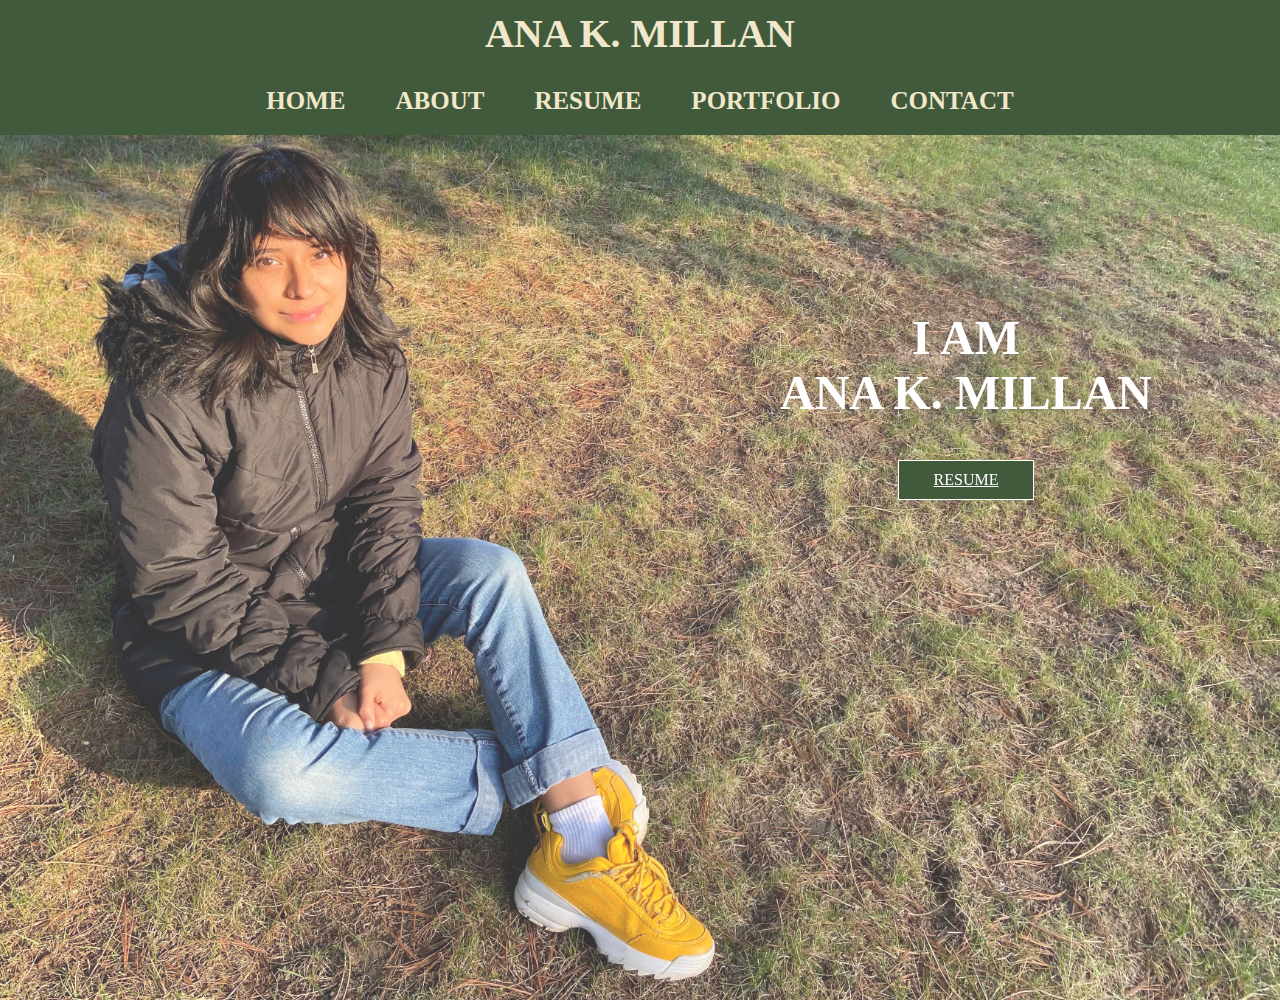
<file: index.html>
<!doctype html>
<html lang="en">
<head> 
	<meta charset="utf-8">
	<meta name="viewport" content="width=device-width, iniitial-scale=1.0">
	<link rel="stylesheet" href="stylesheet.css">
	<link rel="stylesheet" media="screen and (max-width:530px)" href="phone.css">
	<link re="stylesheet" media="screen and (max width:800px)" href="tablet.css">
	<title>Ana K. Millan Portfolio</title>
</head>
<body>
	<div class="header">
  		<h1>ANA K. MILLAN</h1>
	</div>
	<nav class="navbar">
	<ul>
		<li><a href="index.html">HOME</a></li>
		<li><a href="about.html">ABOUT</a></li>
		<li><a href="resume.html">RESUME</a></li>
		<li><a href="portfolio.html">PORTFOLIO</a></li>
		<li><a href="contact.html">CONTACT</a></li>
	</ul>
	</nav>
	<section id="home">
		<div class ="main">
			<h1 class="headings">I AM<br> ANA K. MILLAN</h1>
			<a class="btn" href="resume.html">RESUME</a>
		</div>
	</section>
</body>
</html>
</file>
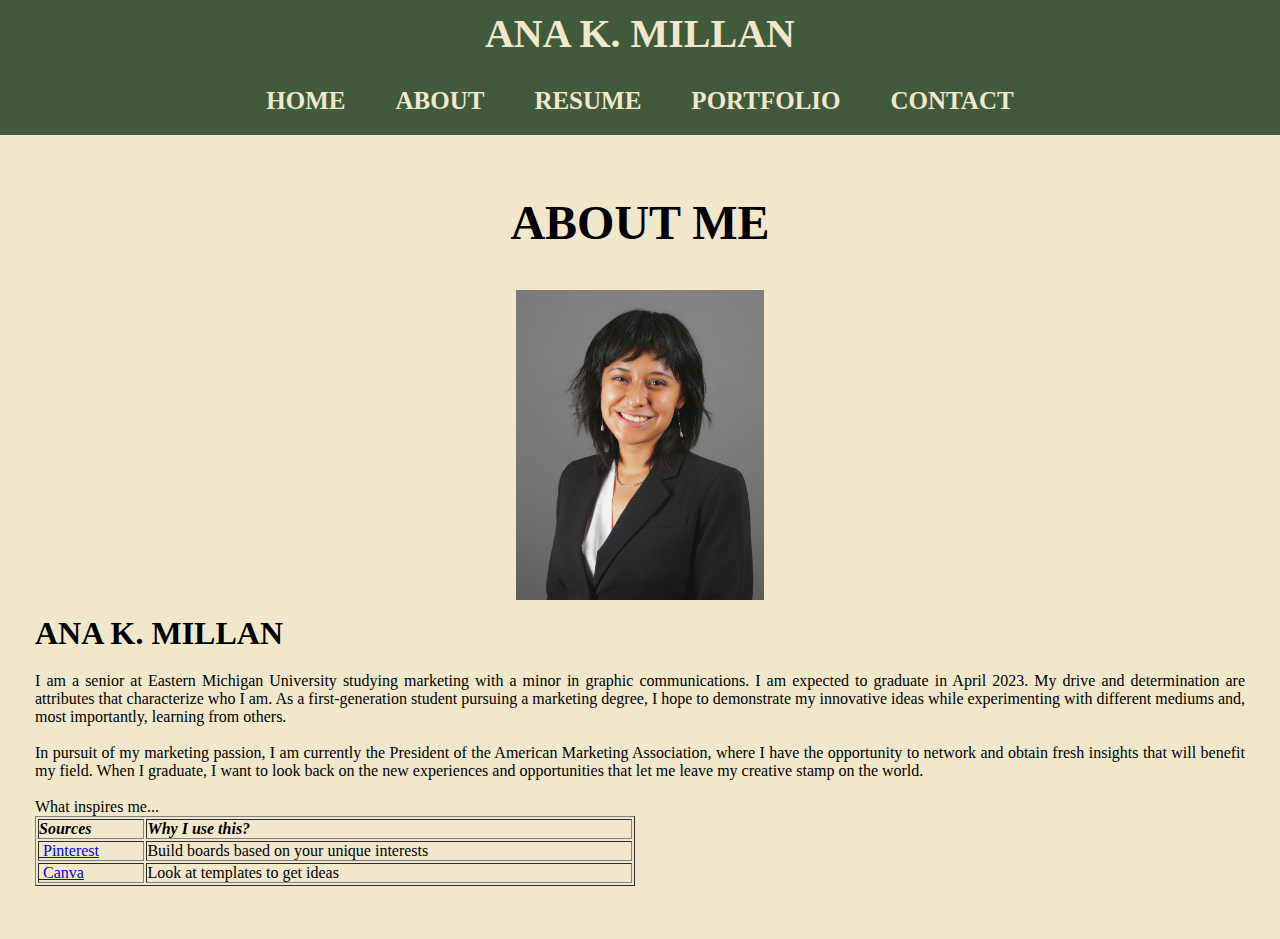
<file: about.html>
<!doctype html>
<html lang="en">
<head>
	<meta charset="utf-8">
	<meta name="viewport" content="width=device-width, iniitial-scale=1.0">
		<link rel="stylesheet" href="stylesheet.css">
		<link rel="stylesheet" media="screen and (max-width:530px)" href="phone.css">
		<link re="stylesheet" media="screen and (max width:800px)" href="tablet.css">
		<title>Ana K. Millan Portfolio</title>
</head>
<body>
	<div class="header">
  		<h1>ANA K. MILLAN</h1>
	</div>
	<nav class="navbar">
	<ul>
		<li><a href="index.html">HOME</a></li>
		<li><a href="about.html">ABOUT</a></li>
		<li><a href="resume.html">RESUME</a></li>
		<li><a href="portfolio.html">PORTFOLIO</a></li>
		<li><a href="contact.html">CONTACT</a></li>
	</ul>
	</nav>
	<section id="about">
	<h1 class="headings">ABOUT ME</h1>
			<div id="pic">
				<img src="images/Ana_Millan.jpg" alt="Picture of Ana Millan" width="462" height="474">
			</div>
	<div id="intro">
		 <h2>ANA K. MILLAN</h2>
			<p>I am a senior at Eastern Michigan University studying marketing with a minor in graphic communications. I am expected to graduate in April 2023. My drive and determination are attributes that characterize who I am. As a first-generation student pursuing a marketing degree, I hope to demonstrate my innovative ideas while experimenting with different mediums and, most importantly, learning from others.</p>
			<p>&nbsp;</p>
			<p>In pursuit of my marketing passion, I am currently the  President of the American Marketing Association, where I have the opportunity to network and obtain fresh insights that will benefit my field. When I graduate, I want to look back on the new experiences and opportunities that let me leave my creative stamp on the world.</p>
			<p>&nbsp;</p>
			<p>What inspires me...</p>
				<table width="600" border=".5">
					<tbody>
						<tr>
							<th><em>Sources</em></th>
							<th><em>Why I use this?</em></th>
						</tr>
						<tr>
							<td><a href="https://www.pinterest.com/">&nbsp;Pinterest</a></td>
							<td>Build boards based on your unique interests</td>
						</tr>
						<tr>
							<td><a href="https://www.canva.com/">&nbsp;Canva</a></td>
							<td>Look at templates to get ideas</td>
						</tr>
					</tbody>
		 		</table>
				<p>&nbsp;</p>
	</div>
	</section>
</body>
</html>
</file>
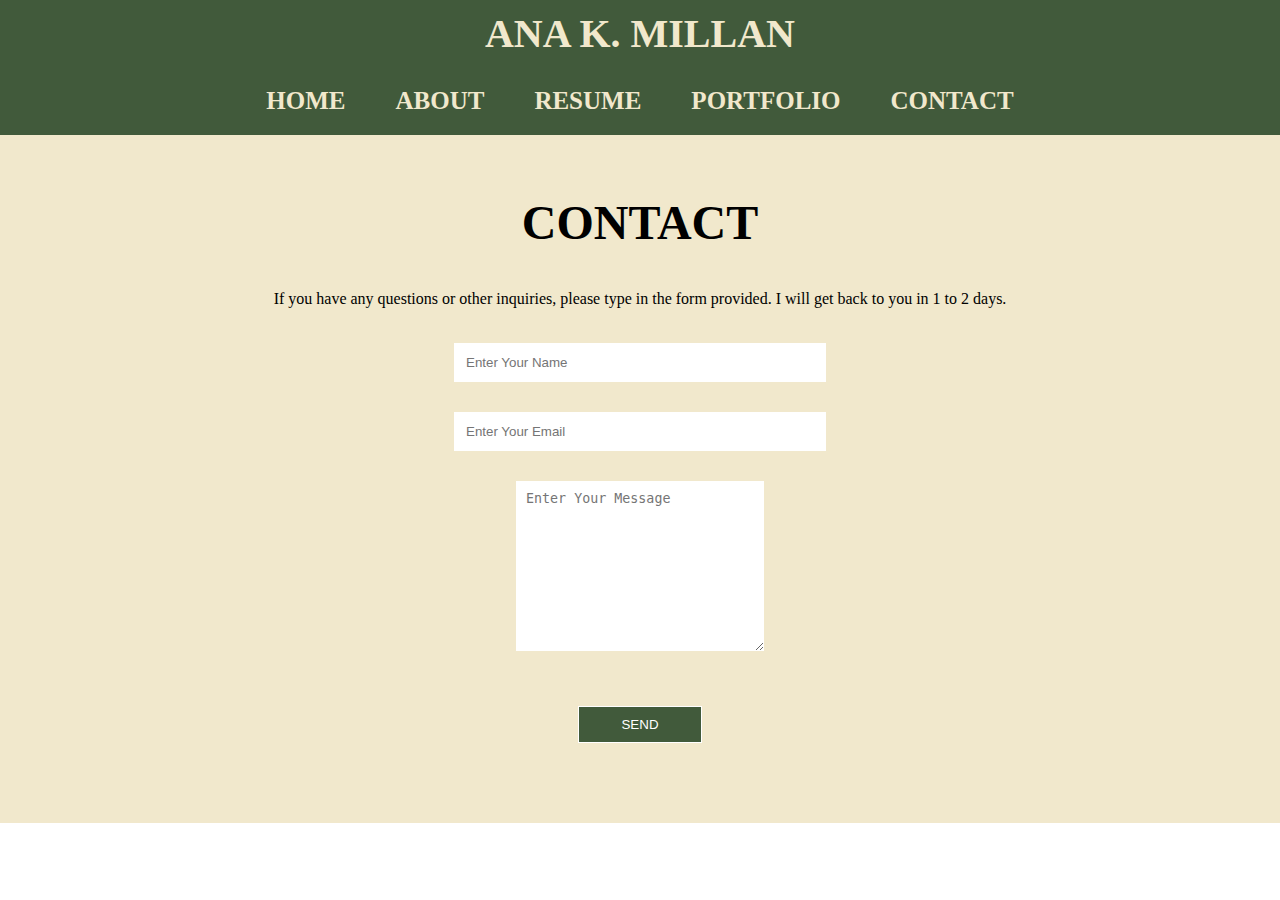
<file: contact.html>
<!doctype html>
<html lang="en">
<head>
	<meta charset="utf-8">
	<meta name="viewport" content="width=device-width, iniitial-scale=1.0">
	<link rel="stylesheet" href="stylesheet.css">
	<link rel="stylesheet" media="screen and (max-width:530px)" href="phone.css">
	<link re="stylesheet" media="screen and (max width:800px)" href="tablet.css">
	<title>Ana K. Millan Portfolio</title>
</head>
<body>
	<div class="header">
  		<h1>ANA K. MILLAN</h1>
	</div>
	<nav class="navbar">
	<ul>
		<li><a href="index.html">HOME</a></li>
		<li><a href="about.html">ABOUT</a></li>
		<li><a href="resume.html">RESUME</a></li>
		<li><a href="portfolio.html">PORTFOLIO</a></li>
		<li><a href="contact.html">CONTACT</a></li>
	</ul>
	</nav>
	
	<section id="contact">
		<h1 class="headings">CONTACT</h1>
		<p>If you have any questions or other inquiries, please type in the form provided.  I will get back to you in 1 to 2 days. </p>
		<form action="" class="form">
			<input type="text" name="name" class="input" placeholder="Enter Your Name">
			<input type="email" name="email" class="input"
			placeholder="Enter Your Email">
			<textarea name="msg" id="msg" cols="30" rows="10" 
			placeholder="Enter Your Message"></textarea>
			<input type="submit" value="SEND" id="send">
		</form>
	</section>
</body>
</html>
</file>
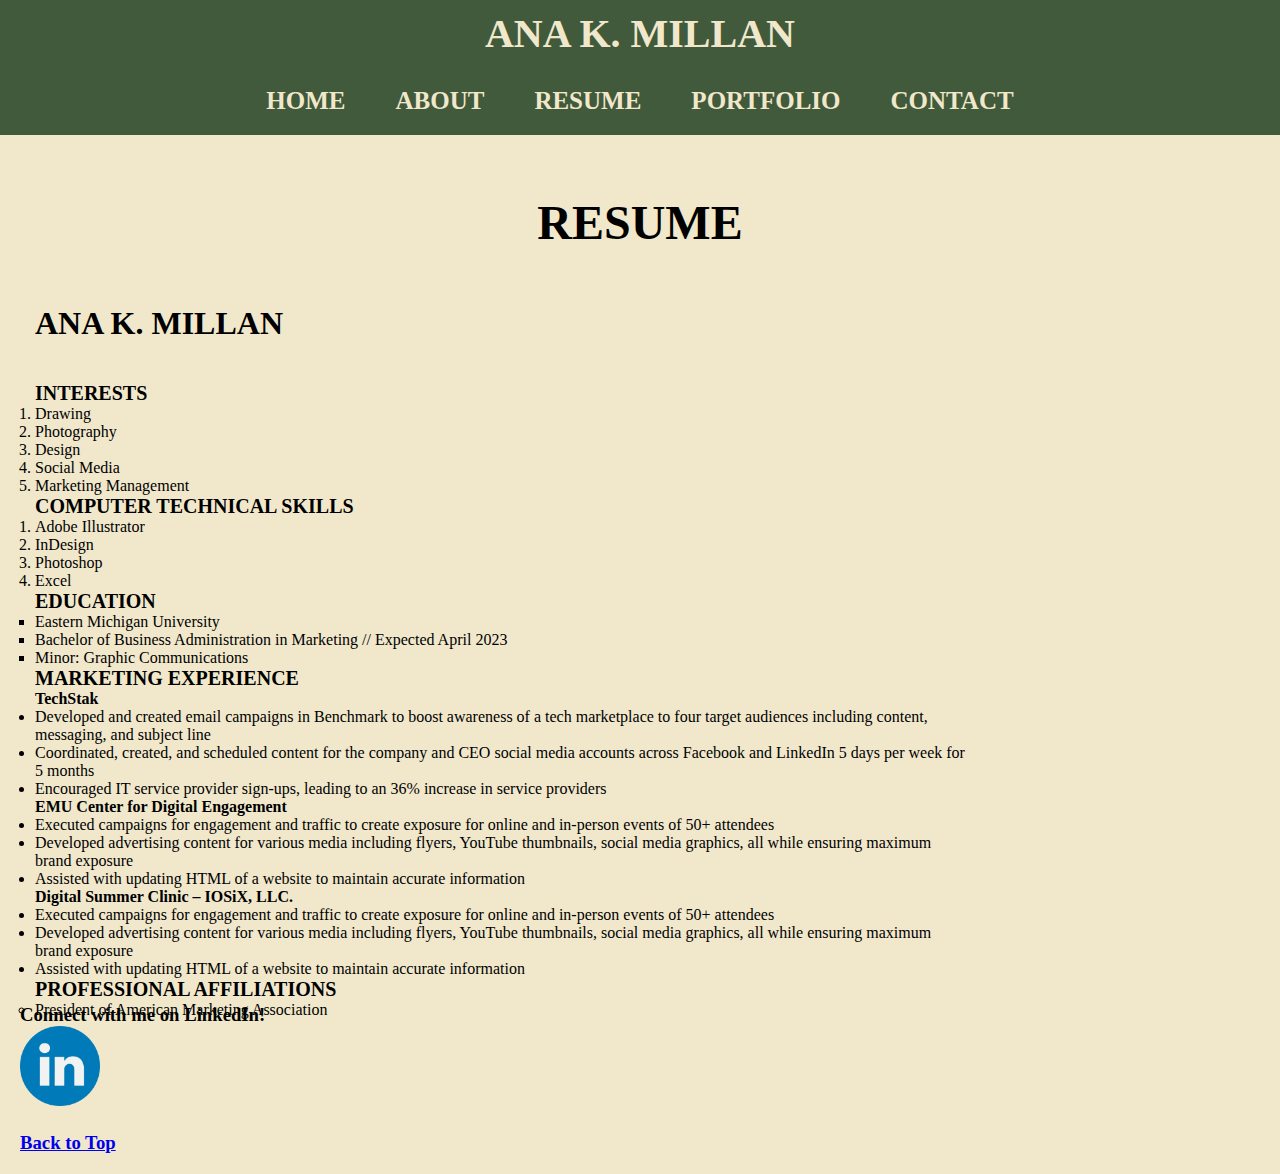
<file: resume.html>
<!doctype html>
<html lang="en">
<head>
	<meta charset="utf-8">
	<meta name="viewport" content="width=device-width, iniitial-scale=1.0">
		<link rel="stylesheet" href="stylesheet.css">
		<link rel="stylesheet" media="screen and (max-width:530px)" href="phone.css">
		<link re="stylesheet" media="screen and (max width:800px)" href="tablet.css">
		<title>Ana K. Millan Portfolio</title>
</head>
<body>
	<div class="header">
  		<h1>ANA K. MILLAN</h1>
	</div>
	<nav class="navbar">
	<ul>
		<li><a href="index.html">HOME</a></li>
		<li><a href="about.html">ABOUT</a></li>
		<li><a href="resume.html">RESUME</a></li>
		<li><a href="portfolio.html">PORTFOLIO</a></li>
		<li><a href="contact.html">CONTACT</a></li>
	</ul>
	</nav>
	<section id="about">
		<h1 class="headings">RESUME</h1>
		<div id="intro">
		<h2 <id="top">ANA K. MILLAN</h2>
		</div>
		<div class="stuff">
		  <p class="head"><strong>INTERESTS</strong></p>
		  <ol>
			<li>Drawing</li>
			<li>Photography</li>
			<li>Design</li>
			<li>Social Media</li>
			<li>Marketing Management</li>
		  </ol>
		  <p class="head"><strong>COMPUTER TECHNICAL SKILLS</strong></p>
		  <ol>
			<li>Adobe Illustrator</li>
			<li>InDesign</li>
			<li>Photoshop</li>
			<li>Excel</li>
		  </ol>
		  <p class="head"><strong>EDUCATION</strong></p>
		  <ul type="square">
			  <li>Eastern Michigan University</li>
			  <li>Bachelor of Business Administration in Marketing // Expected April 2023</li>
			  <li>Minor: Graphic Communications</li>
		  </ul>
		  <p class="head"><strong>MARKETING EXPERIENCE</strong></p>
		  <ul>
			<p><strong>TechStak</strong></p>
			<li>Developed and created email campaigns in Benchmark to boost awareness of a tech marketplace to four target audiences including content, messaging, and subject line</li>
			<li>Coordinated, created, and scheduled content for the company and CEO social media accounts across Facebook and LinkedIn 5 days per week for 5 months </li>
			<li>Encouraged IT service provider sign-ups, leading to an 36% increase in service providers</li>
		  </ul>
		  <ul>
			<p><strong>EMU Center for Digital Engagement</strong></p>
			<li>Executed campaigns for engagement and traffic to create exposure for online and in-person events of 50+ attendees</li>
			<li>Developed advertising content for various media including flyers, YouTube thumbnails, social media graphics, all while ensuring maximum brand exposure</li>
			<li>Assisted with updating HTML of a website to maintain accurate information</li>
		  </ul>
		  <ul>
			<p><strong>Digital Summer Clinic – IOSiX, LLC.</strong></p>
			<li>Executed campaigns for engagement and traffic to create exposure for online and in-person events of 50+ attendees</li>
			<li>Developed advertising content for various media including flyers, YouTube thumbnails, social media graphics, all while ensuring maximum brand exposure</li>
			<li>Assisted with updating HTML of a website to maintain accurate information</li>
		  </ul>
		  <p class="head"><strong>PROFESSIONAL AFFILIATIONS</strong></p>
		  <ul type="circle">
			<li>President of American Marketing Association</li>
			</ul>
		</div>
	  <h3>&nbsp;</h3>
	  <h3>Connect with me on LinkedIn!</h3>
      <a href="https://www.linkedin.com/in/anakmillan/" target="_blank"><img src="images/LinkedIn.png" width="80" height="80" alt="Picture of LinkedIn logo"></a>
	  <h3>&nbsp;</h3>
	  <a href="#top">
	  <h3>Back to Top</h3></a>
</section>
</body>
</html>
</file>
<file: stylesheet.css>
/* CSS Document */

/* Header */
.header {
  padding: 10px;
  text-align: center;
  background: #415A3B;
  color: #F1E8CC;
  font-size: 20px;
}
*{
	margin: 0;
	padding: 0;
	box-sizing: border-box;
}
html{
	scroll-behavior: smooth;
}

/*Navbar settings*/
.navbar {
	display: flex;
	align-items: center;
	justify-content: center;
	background-color: #415A3B;
	position: sticky;
	top: 0;
}
.navbar ul {
	display: flex;
	list-style: none;
	margin: 20px 0px;
	family: century;
	font-size: 25px;
	font-weight: bold;
}
.navbar ul li a{
	text-decoration: none;
	color: #F1E8CC;
	padding: 8px 25px;
	transition: all .4s ease;	
}
.navbar ul li a:hover{
	background-color: white;
	color: black;
	box-shadow: 0 0 10px white;
	height: 640px;
	align-items: center;
}
/*Banner Image*/
#home{
	display: flex;
	flex-direction: column;
	justify-content: center;
	align-items: center;
	color: white;
	
}
#home::before{
	content:"";
	position: absolute;
	top: 0;
	right: 0;
	background: url("images/Ana_Millan_Cover.jpg") no-repeat center center/cover;	
	height: 1000px;
	width: 100%;
	z-index: -1;
	opacity: .8;
}
.main {
	display: flex;
	flex-direction: column;
	/*border: 1px solid white; */
	align-items: center;
	position: absolute;
	top: 30%;
	right: 10%;
}
.headings{
	font-family: century;
	font-size: 3rem;
	text-align: center;
	margin: 40px 0px;
}
.btn{
	padding: 10px 35px;
	background-color: #415A3B;
	border: 1px solid white;
	color: white;
	outline: none;
	transition: .6s ease;
}
.btn:hover{
	cursor: pointer;
	background-color: white;
	color: black;
	box-shadow: 0 0 2px white, 0 0 5px white, 0 0 8px white;
	font-weight: bold;
}
.btn:active{
	transform: translateY(2px);
	color: black;
	background-color:#F1E8CC;
}

/*About Section*/
#about{
	display: flex;
	flex-direction: column;
	box-sizing: border-box;
	padding: 20px;
	margin-bottom: 0px;
	background-color: #F1E8CC;
}
#pic{
	display: flex;
}
#pic img{
	width: 20%;
	height: 20%;
  	display: block;
 	margin-left: auto;
 	margin-right: auto;
}
#intro{
	display: flex;
	flex-direction: column;
	text-align: justify;
	padding: 15px;
}
#intro h2{
	font-size: 2rem;
	margin-bottom: 20px;
}
/*Resume*/
.head {
  font-size: 20px;
}
.stuff {
  display: inline-block;
  margin-top: 5px;
  margin-left: 15px;
  width: 75%;
  height: 600px;
  backgound-color: #F1E8CC;
}
/*Portfolio*/
#portfolio{
	display: flex;
	flex-direction: column;
	background-color: #F1E8CC;
	align-items: center;
}
.gallery{
	display: flex;
	flex-wrap: wrap;
	justify-content: space-around;
	box-sizing: border-box;
}
.gallery img{
	width: 380px;
	height: 260px;
	margin: 10px;
}
/*Contact Section*/
#contact{
	display: flex;
	flex-direction: column;
	box-sizing: border-box;
	background-color: #F1E8CC;
	color: white;	
	padding: 20px;
	color: black;
	text-align: center;
}
.form{
	display: flex;
	flex-direction: column;
	box-sizing: border-box;
	align-items: center;
	margin: 20px 0px;	
}
.input{
	padding: 12px;
	margin: 15px;
	width: 30%;
	border: none;
	outline: none;
}
#msg{
	width: 20%;
	padding: 10px;
	margin: 15px;
	border: none;
	outline: none; 
}
#send{
	padding: 10px;
	width: 10%;
	margin: 40px;
	activeborder: none;
	outline: none;
	background-color: #415A3B;
	border: 1px solid white;
	transition: .6s ease;
	color: white;
}
#send:hover{
	cursor: pointer;
	background-color: white;
	color: black;
	box-shadow: 0 0 2px white, 0 0 5px white, 0 0 8px white;
	font-weight: bold;
}
#send:active{
	transform: translateY(2px);
	color: black;
	background-color:#D3C494;
}
</file>
<file: phone.css>
/* Responsive phone design */
#home{
	height: 820px;
}
.headings{
	font-size: 1.7rem;
}

/*About page*/
#pic img{
	width:250px;
	height: 200px;
}
#intro h2{
	font-size: 1.5rem
}
/*Portfolio page*/
.gallery img{
	width: 255px;
	height: 150px;
	margin: 10px;	
}
/*Contact*/ 
.input{
	width: 80%;
}
#msg{
	width: 70%
}
#send{
	width: 20%;
}
</file>
<file: tablet.css>
/*Tablet responsive layout*/

/*Nav bar layout*/

.navbar ul{
	flex-wrap: wrap;
	justify-content: center;
}
/*Heading setting*/
.heading{
	font-size: 2.5rem;
}

/*About page*/
#pic{
	flex-direction: column;
	align-items: center;
}
#pic img{
	width: 475px;
	height: 300px;
}
#intro h2{
	text-align: center;
	padding: 10px;
}
/*Contact page*/
.input{
	width: 60%;
}
#msg{
	width: 55%;
}
#send{
	width: 20%;
}
</file>
